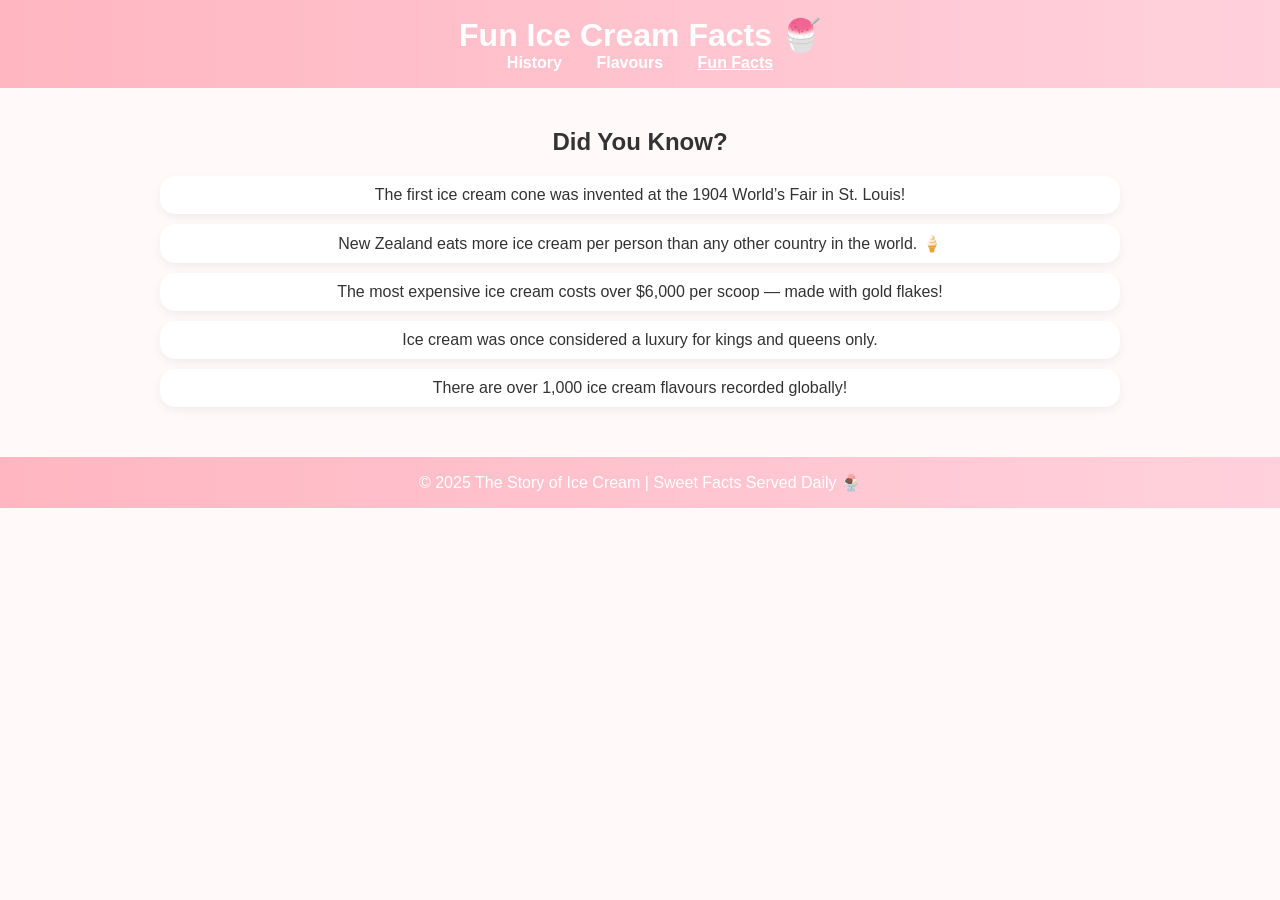
<file: funfacts.html>
<!DOCTYPE html>
<html lang="en">
<head>
  <meta charset="UTF-8">
  <title>Fun Ice Cream Facts</title>
  <link rel="icon" href="favicon.ico" type="image/x-icon">
  <link rel="stylesheet" href="style.css">
</head>
<body>
  <header>
    <h1>Fun Ice Cream Facts 🍧</h1>
    <nav>
      <a href="index.html">History</a>
      <a href="flavours.html">Flavours</a>
      <a href="funfacts.html" class="active">Fun Facts</a>
    </nav>
  </header>

  <section class="about">
    <h2>Did You Know?</h2>
    <ul>
      <li>The first ice cream cone was invented at the 1904 World’s Fair in St. Louis!</li>
      <li>New Zealand eats more ice cream per person than any other country in the world. 🍦</li>
      <li>The most expensive ice cream costs over $6,000 per scoop — made with gold flakes!</li>
      <li>Ice cream was once considered a luxury for kings and queens only.</li>
      <li>There are over 1,000 ice cream flavours recorded globally!</li>
    </ul>
  </section>

  <footer>
    <p>© 2025 The Story of Ice Cream | Sweet Facts Served Daily 🍨</p>
  </footer>
</body>
</html>
</file>
<file: style.css>
* { margin: 0; padding: 0; box-sizing: border-box; font-family: 'Poppins', sans-serif; }

body { background: #fff9f9; color: #333; text-align: center; overflow-x: hidden; }

header { background: linear-gradient(90deg, #ffb6c1, #ffd1dc); padding: 1rem 0; position: sticky; top: 0; }
header h1 { color: white; font-size: 2rem; }
nav a { margin: 0 15px; color: white; text-decoration: none; font-weight: bold; }
nav a.active, nav a:hover { text-decoration: underline; }

.hero { padding: 60px 20px; }
.hero-img { width: 230px; animation: float 3s ease-in-out infinite; }
button { background: #ff89a1; border: none; padding: 12px 25px; border-radius: 25px; color: white; cursor: pointer; transition: 0.3s; }
button:hover { transform: scale(1.1); background: #ff648c; }

.menu { display: flex; justify-content: center; flex-wrap: wrap; gap: 20px; padding: 40px; }
.item { background: white; border-radius: 20px; box-shadow: 0 5px 15px rgba(0,0,0,0.1); padding: 20px; width: 250px; transition: 0.3s; }
.item:hover { transform: translateY(-5px); }
.item img { width: 100%; border-radius: 10px; }

.about { padding: 40px; }
.about ul { list-style: none; margin-top: 20px; }
.about li { background: #fff; margin: 10px auto; width: 80%; padding: 10px; border-radius: 15px; box-shadow: 0 4px 10px rgba(0,0,0,0.05); }

footer { background: linear-gradient(90deg, #ffb6c1, #ffd1dc); color: white; padding: 1rem; position: sticky; bottom: 0; }

.error-page { background: #ffe6ee; padding: 100px; }
.back-btn { background: #ff89a1; color: white; padding: 10px 25px; border-radius: 20px; text-decoration: none; transition: 0.3s; }
.back-btn:hover { background: #ff648c; }

.toast {
  position: fixed; bottom: 30px; left: 50%; transform: translateX(-50%);
  background: #ff89a1; color: white; padding: 10px 20px; border-radius: 25px;
  box-shadow: 0 4px 10px rgba(0,0,0,0.2); animation: fade 3s ease;
}
@keyframes fade {
  0% { opacity: 0; bottom: 10px; }
  20% { opacity: 1; bottom: 30px; }
  80% { opacity: 1; }
  100% { opacity: 0; bottom: 10px; }
}

@keyframes float {
  0%, 100% { transform: translateY(0); }
  50% { transform: translateY(-10px); }
}

.scoops div {
  position: absolute; bottom: -20px; border-radius: 50%;
  background: rgba(255,182,193,0.4);
  animation: rise 10s infinite ease-in;
}
@keyframes rise {
  0% { transform: translateY(0) scale(1); opacity: 1; }
  100% { transform: translateY(-800px) scale(0.5); opacity: 0; }
}
</file>
